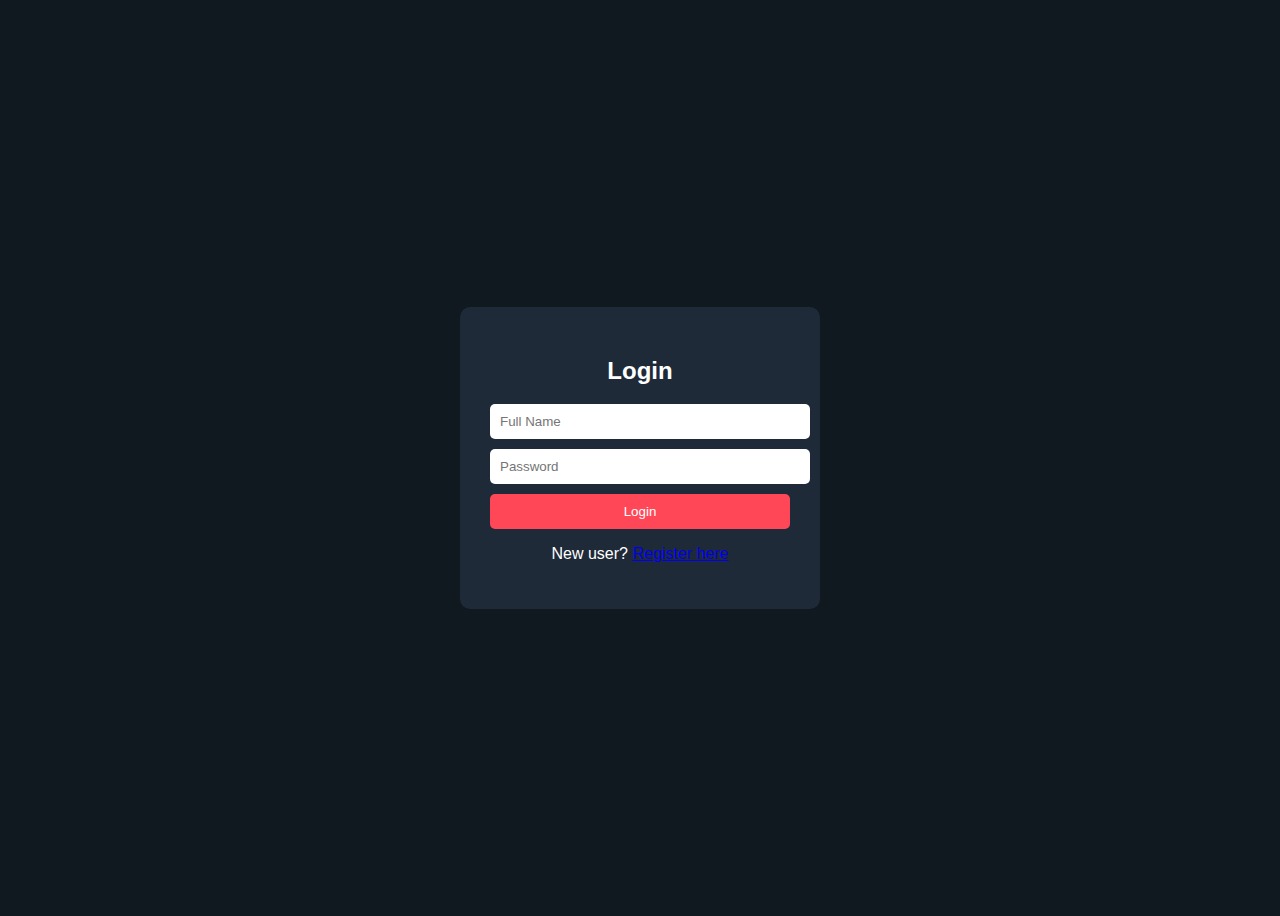
<file: index.html>
<!DOCTYPE html>
<html lang ="en">
<head>
    <meta charset="UTF-8">
    <meta name-"viewport" content="width=device-width,initial-scale=1.0">
    <title>StarTicket</title>
    <link rel="stylesheet" href="style.css">
</head>

<body>
    <header class="navbar">
        <div class="logo">Star Ticket</div>
        <div class="tagline">Step Into the Aura of Cinema</div>
        <div class="user">
            <img src="icon.jpg" alt="user" class="user-icon">
            <span id="username-display">User</span>
            <button id="logout-btn" class="logout-btn">Logout</button>
        </div>
    </header>

    <section class="TopPick">
        <h2>Don’t Miss This Top Pick</h2>
        <div class="banner"></div>
    </section>
    
    <section class="recommended">
        <h2>Recommended Movies</h2>
        <div id="movie-grid" class="movie-grid"></div>
    </section>

    <script src="script.js"></script>
</body>
</html>
</file>
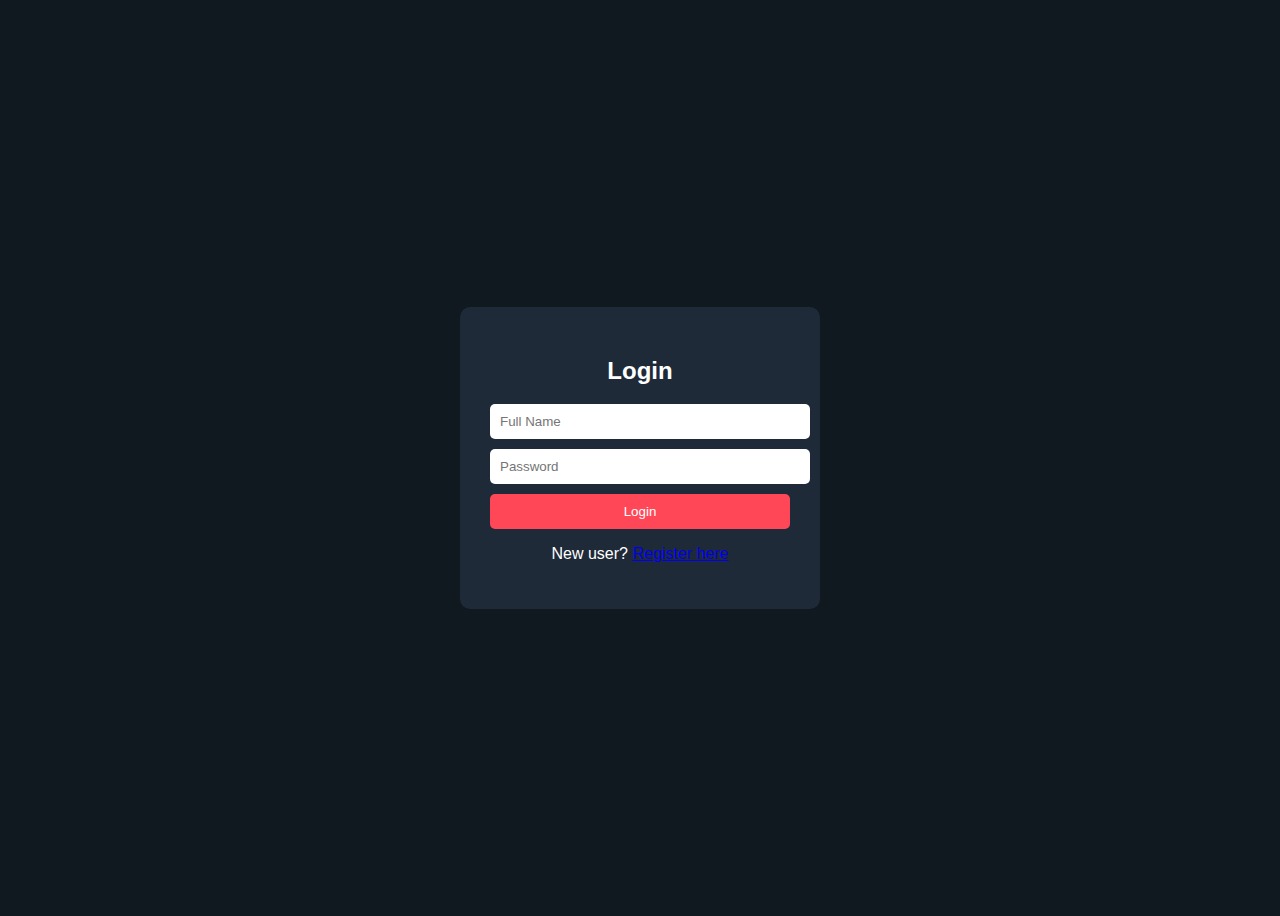
<file: login/index.html>
<!DOCTYPE html>
<html lang="en">
<head>
  <meta charset="UTF-8">
  <meta name="viewport" content="width=device-width, initial-scale=1.0">
  <title>StarTicket</title>
  <link rel="stylesheet" href="index.css">
</head>
<body>
  <div class="container">
    <h2>Login</h2>
    <input id="name" type="text" placeholder="Full Name">
    <input id="password" type="password" placeholder="Password">
    <button id="login">Login</button>
    <p>New user? <a href="../register/index.html">Register here</a></p>
  </div>

  <script src="index.js"></script>
</body>
</html>
</file>
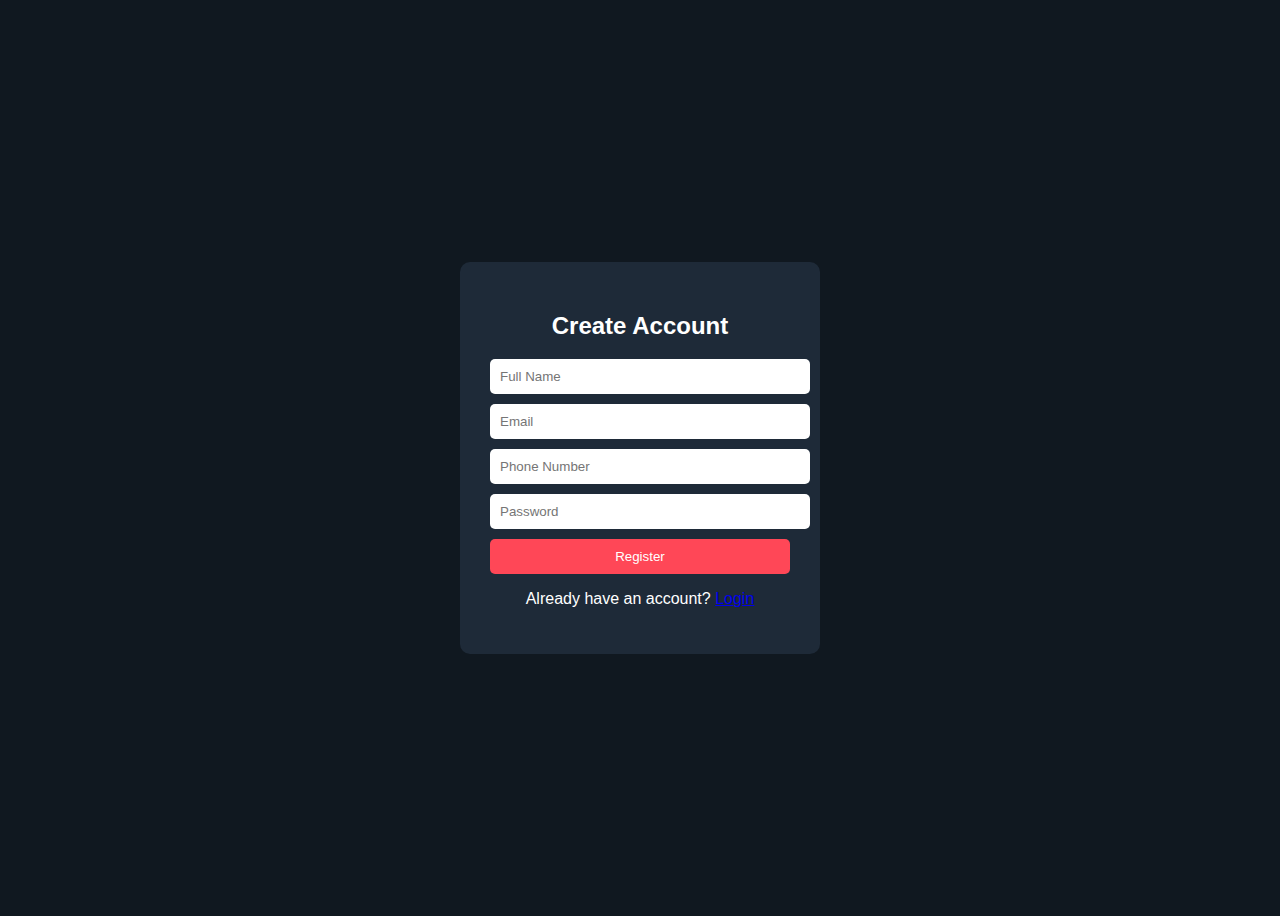
<file: register/index.html>
<!DOCTYPE html>
<html lang="en">
<head>
  <meta charset="UTF-8">
  <meta name="viewport" content="width=device-width, initial-scale=1.0">
  <title>StarTicket</title>
  <link rel="stylesheet" href="index.css">
</head>
<body>
  <div class="container">
    <h2>Create Account</h2>
    <input id="name" type="text" placeholder="Full Name">
    <input id="email" type="email" placeholder="Email">
    <input id="number" type="text" placeholder="Phone Number">
    <input id="password" type="password" placeholder="Password">
    <button id="register">Register</button>
    <p>Already have an account? <a href="../login/index.html">Login</a></p>
  </div>

  <script src="index.js"></script>
</body>
</html>
</file>
<file: login/index.css>
body {
  font-family: Arial, sans-serif;
  background: #101820;
  color: white;
  display: flex;
  justify-content: center;
  align-items: center;
  height: 100vh;
}

.container {
  background: #1e2a38;
  padding: 30px;
  border-radius: 10px;
  text-align: center;
  width: 300px;
}

input {
  display: block;
  width: 100%;
  margin: 10px 0;
  padding: 10px;
  border: none;
  border-radius: 5px;
}

button {
  background: #ff4757;
  color: white;
  padding: 10px;
  border: none;
  width: 100%;
  border-radius: 5px;
  cursor: pointer;
}

button:hover {
  background: #ff3d00;
}
</file>
<file: register/index.css>
body {
  font-family: Arial, sans-serif;
  background: #101820;
  color: white;
  display: flex;
  justify-content: center;
  align-items: center;
  height: 100vh;
}

.container {
  background: #1e2a38;
  padding: 30px;
  border-radius: 10px;
  text-align: center;
  width: 300px;
}

input {
  display: block;
  width: 100%;
  margin: 10px 0;
  padding: 10px;
  border: none;
  border-radius: 5px;
}

button {
  background: #ff4757;
  color: white;
  padding: 10px;
  border: none;
  width: 100%;
  border-radius: 5px;
  cursor: pointer;
}

button:hover {
  background: #ff3d00;
}
</file>
<file: style.css>
/* ===== Reset some default styles ===== */
* {
    margin: 0;
    padding: 0;
    box-sizing: border-box;
    font-family: 'Arial', sans-serif;
}

/* ===== Body ===== */
body {
    background-color: #121212;
    color: #fff;
}

/* ===== Navbar ===== */
.navbar {
    display: flex;
    justify-content: space-between;
    align-items: center;
    padding: 20px 50px;
    background-color: #1f1f1f;
    box-shadow: 0 2px 8px rgba(0,0,0,0.5);
}

.navbar .logo {
    font-size: 24px;
    font-weight: bold;
    color: #ff3d00;
}

.navbar .tagline {
    font-size: 16px;
    color: #ccc;
}

.navbar .user {
    font-size: 16px;
    color: #fff;
}

/* ===== Top Pick Banner ===== */
.TopPick {
    margin: 30px 50px;
    position: relative;
}

.TopPick .banner {
    position: relative;
    height: 400px;
    border-radius: 15px;
    overflow: hidden;
    background-color: #222;
}

.TopPick .banner img {
    width: 100%;
    height: 100%;
    object-fit: cover;
    filter: brightness(0.7);
}

.TopPick .banner-text {
    position: absolute;
    bottom: 30px;
    left: 30px;
}

.TopPick .banner-text h1 {
    font-size: 36px;
    margin-bottom: 15px;
}

.TopPick .banner-text .grab-btn {
    padding: 10px 25px;
    font-size: 16px;
    background-color: #ff3d00;
    color: #fff;
    border: none;
    border-radius: 5px;
    cursor: pointer;
    transition: 0.3s;
}

.TopPick .banner-text .grab-btn:hover {
    background-color: #ff6333;
}

/* ===== Recommended Movies Grid ===== */
.recommended {
    margin: 30px 50px;
}

.recommended h2 {
    font-size: 28px;
    margin-bottom: 20px;
}

.movie-grid {
    display: grid;
    grid-template-columns:repeat(4,1fr);
    flex-wrap: wrap;
    gap: 20px;
}

.movie-card {
    background-color: #1f1f1f;
    width: 200px;
    border-radius: 10px;
    overflow: hidden;
    box-shadow: 0 4px 12px rgba(0,0,0,0.5);
    transition: transform 0.3s, box-shadow 0.3s;
}

.movie-card img {
    width: 100%;
    height: 300px;
    object-fit: cover;
}

.movie-card p {
    padding: 10px;
    font-size: 16px;
    text-align: center;
}

.movie-card button {
    width: 90%;
    margin: 0 5%;
    margin-bottom: 15px;
    padding: 8px 0;
    background-color: #ff3d00;
    color: #fff;
    border: none;
    border-radius: 5px;
    cursor: pointer;
    font-size: 14px;
    transition: 0.3s;
}

.movie-card button:hover {
    background-color: #ff6333;
}

.movie-card:hover {
    transform: scale(1.05);
    box-shadow: 0 8px 20px rgba(0,0,0,0.7);
}

/* ===== Responsive Design ===== */
@media (max-width: 768px) {
    .navbar {
        flex-direction: column;
        gap: 10px;
        padding: 20px;
    }

    .TopPick .banner-text h1 {
        font-size: 28px;
    }

    .movie-grid {
        justify-content: center;
    }
}
/* ===== User section ===== */
.user {
    display: flex;
    align-items: center;
    gap: 10px;
    font-size: 16px;
    color: #fff;
}

.user-icon {
    width: 35px;
    height: 35px;
    border-radius: 50%;
    object-fit: cover;
    border: 2px solid #ff3d00;
}

.logout-btn {
  background-color: #ff4757;
  color: white;
  border: none;
  padding: 6px 12px;
  margin-left: 10px;
  border-radius: 6px;
  cursor: pointer;
  font-size: 14px;
}

.logout-btn:hover {
  background-color: #e84118;
}
</file>
